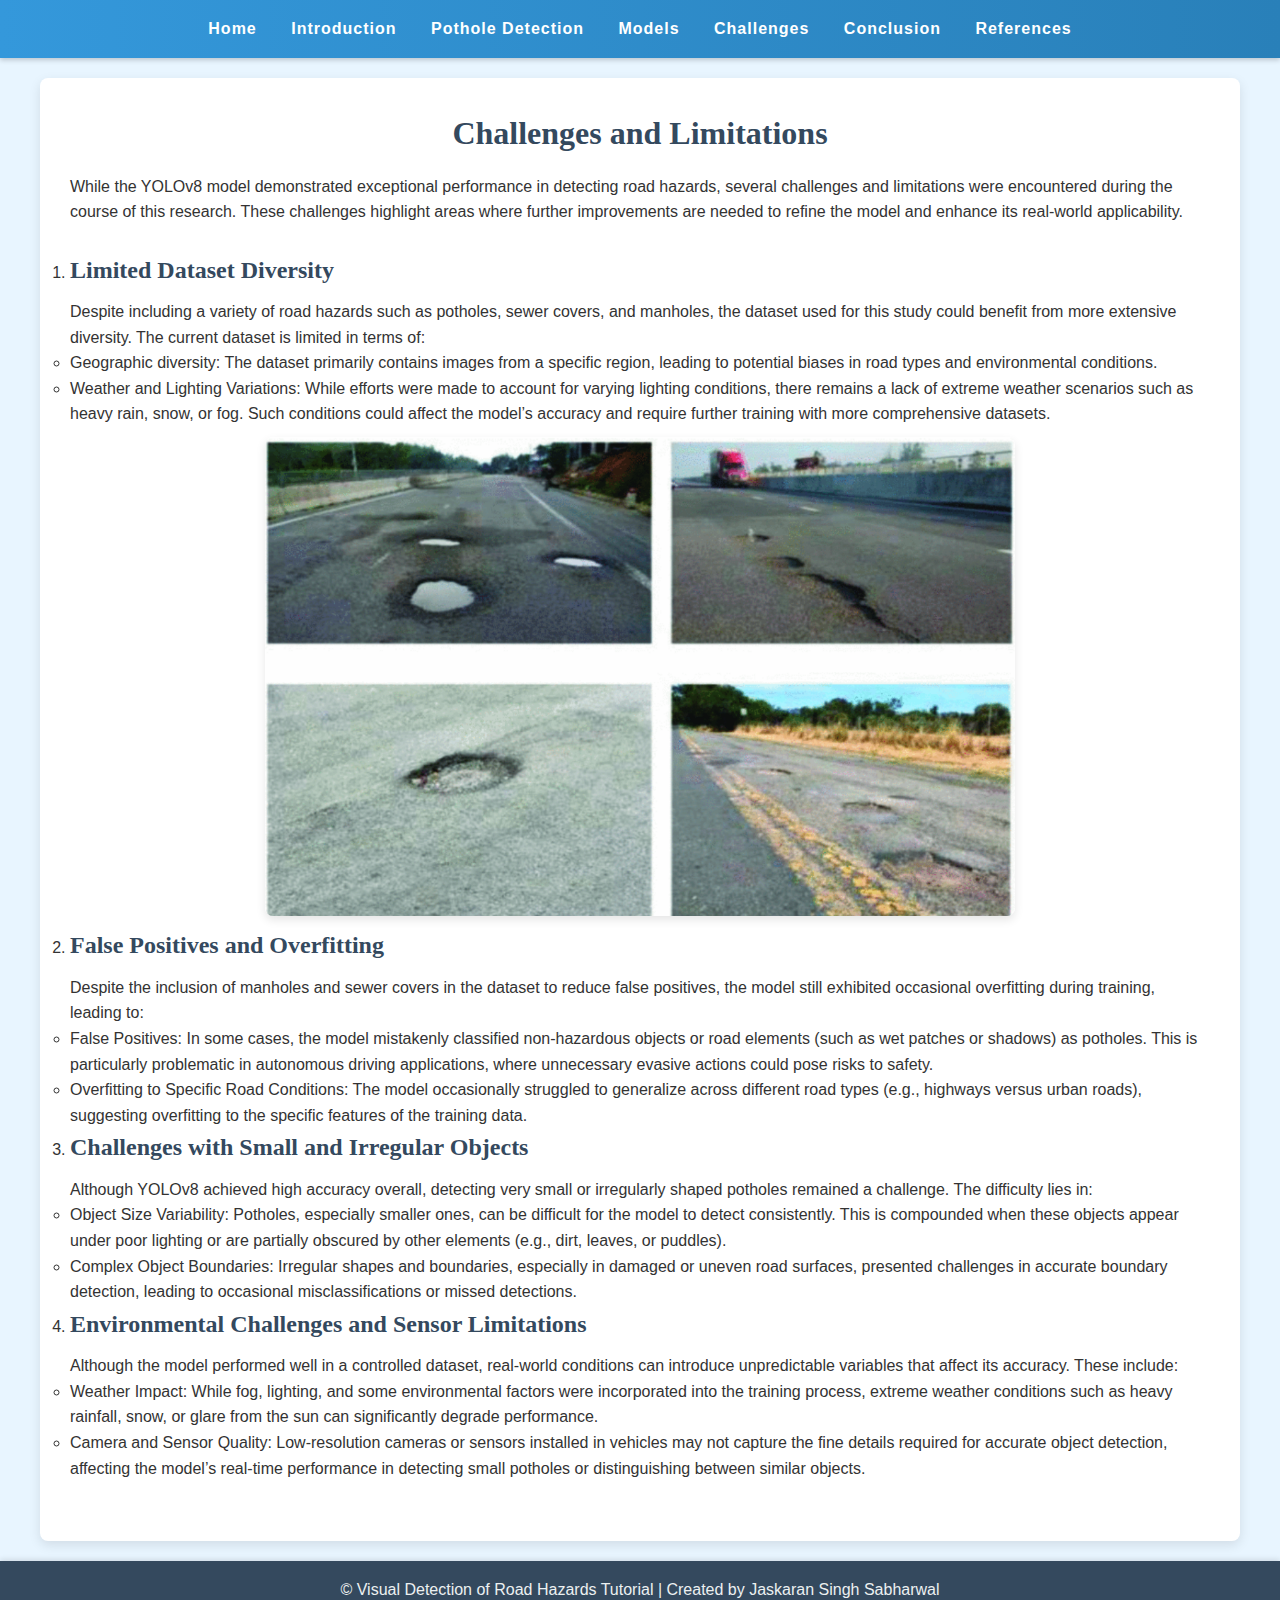
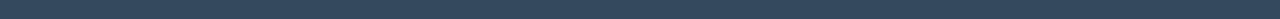
<file: challenges.html>
<!DOCTYPE html>
<html lang="en">
<head>
    <meta charset="UTF-8">
    <meta name="viewport" content="width=device-width, initial-scale=1.0">
    <meta http-equiv="X-UA-Compatible" content="IE=edge">
    <title>Depth Estimation - Challenges</title>
    <link rel="stylesheet" href="styles.css">
</head>
<body>

    <!-- Navigation Bar -->
    <header>
        <nav>
            <ul>
                <li><a href="index.html">Home</a></li>
                <li><a href="introduction.html">Introduction</a></li>
                <li><a href="pothole.html">Pothole Detection</a></li>
                <li><a href="models.html">Models</a></li>
                
                <li><a href="challenges.html">Challenges</a></li>
                <li><a href="conclusion.html">Conclusion</a></li>
                
                <li><a href="references.html">References</a></li>
            </ul>
        </nav>
    </header>

    <!-- Main Content -->
    <main>
        <section id="challenges">
            <h2>Challenges and Limitations</h2>
            <p>While the YOLOv8 model demonstrated exceptional performance in detecting road hazards, several challenges and limitations were encountered during the course of this research. These challenges highlight areas where further improvements are needed to refine the model and enhance its real-world applicability.</p>
            <br>
            <ol>
                <li><h3>Limited Dataset Diversity</h3>
                  <p>Despite including a variety of road hazards such as potholes, sewer covers, and manholes, the dataset used for this study could benefit from more extensive diversity. The current dataset is limited in terms of:</p>
                  <ul>
                    <li>Geographic diversity: The dataset primarily contains images from a specific region, leading to potential biases in road types and environmental conditions.</li>
                    <li>Weather and Lighting Variations: While efforts were made to account for varying lighting conditions, there remains a lack of extreme weather scenarios such as heavy rain, snow, or fog. Such conditions could affect the model’s accuracy and require further training with more comprehensive datasets.</li>
                  </ul>
                </li>
                
                <img src="images/1.png" alt="Model Architecture"width="750" height="550">
                
                <li><h3>False Positives and Overfitting</h3>
                  <p>Despite the inclusion of manholes and sewer covers in the dataset to reduce false positives, the model still exhibited occasional overfitting during training, leading to:</p>
                  <ul>
                    <li>False Positives: In some cases, the model mistakenly classified non-hazardous objects or road elements (such as wet patches or shadows) as potholes. This is particularly problematic in autonomous driving applications, where unnecessary evasive actions could pose risks to safety.</li>
                    <li>Overfitting to Specific Road Conditions: The model occasionally struggled to generalize across different road types (e.g., highways versus urban roads), suggesting overfitting to the specific features of the training data.</li>
                  </ul>
                </li>
                
                <li><h3>Challenges with Small and Irregular Objects</h3>
                  <p>Although YOLOv8 achieved high accuracy overall, detecting very small or irregularly shaped potholes remained a challenge. The difficulty lies in:</p>
                  <ul>
                    <li>Object Size Variability: Potholes, especially smaller ones, can be difficult for the model to detect consistently. This is compounded when these objects appear under poor lighting or are partially obscured by other elements (e.g., dirt, leaves, or puddles).</li>
                    <li>Complex Object Boundaries: Irregular shapes and boundaries, especially in damaged or uneven road surfaces, presented challenges in accurate boundary detection, leading to occasional misclassifications or missed detections.</li>
                  </ul>
                </li>
                
                <li><h3>Environmental Challenges and Sensor Limitations</h3>
                  <p>Although the model performed well in a controlled dataset, real-world conditions can introduce unpredictable variables that affect its accuracy. These include:</p>
                  <ul>
                    <li>Weather Impact: While fog, lighting, and some environmental factors were incorporated into the training process, extreme weather conditions such as heavy rainfall, snow, or glare from the sun can significantly degrade performance.</li>
                    <li>Camera and Sensor Quality: Low-resolution cameras or sensors installed in vehicles may not capture the fine details required for accurate object detection, affecting the model’s real-time performance in detecting small potholes or distinguishing between similar objects.</li>
                  </ul>
                </li>
                
                
              </ol>
              
              
        </section>
    </main>

    <!-- Footer -->
    <footer>
        <p>&copy; Visual Detection of Road Hazards Tutorial | Created by Jaskaran Singh Sabharwal</p>
    </footer>
</body>
</html>
</file>
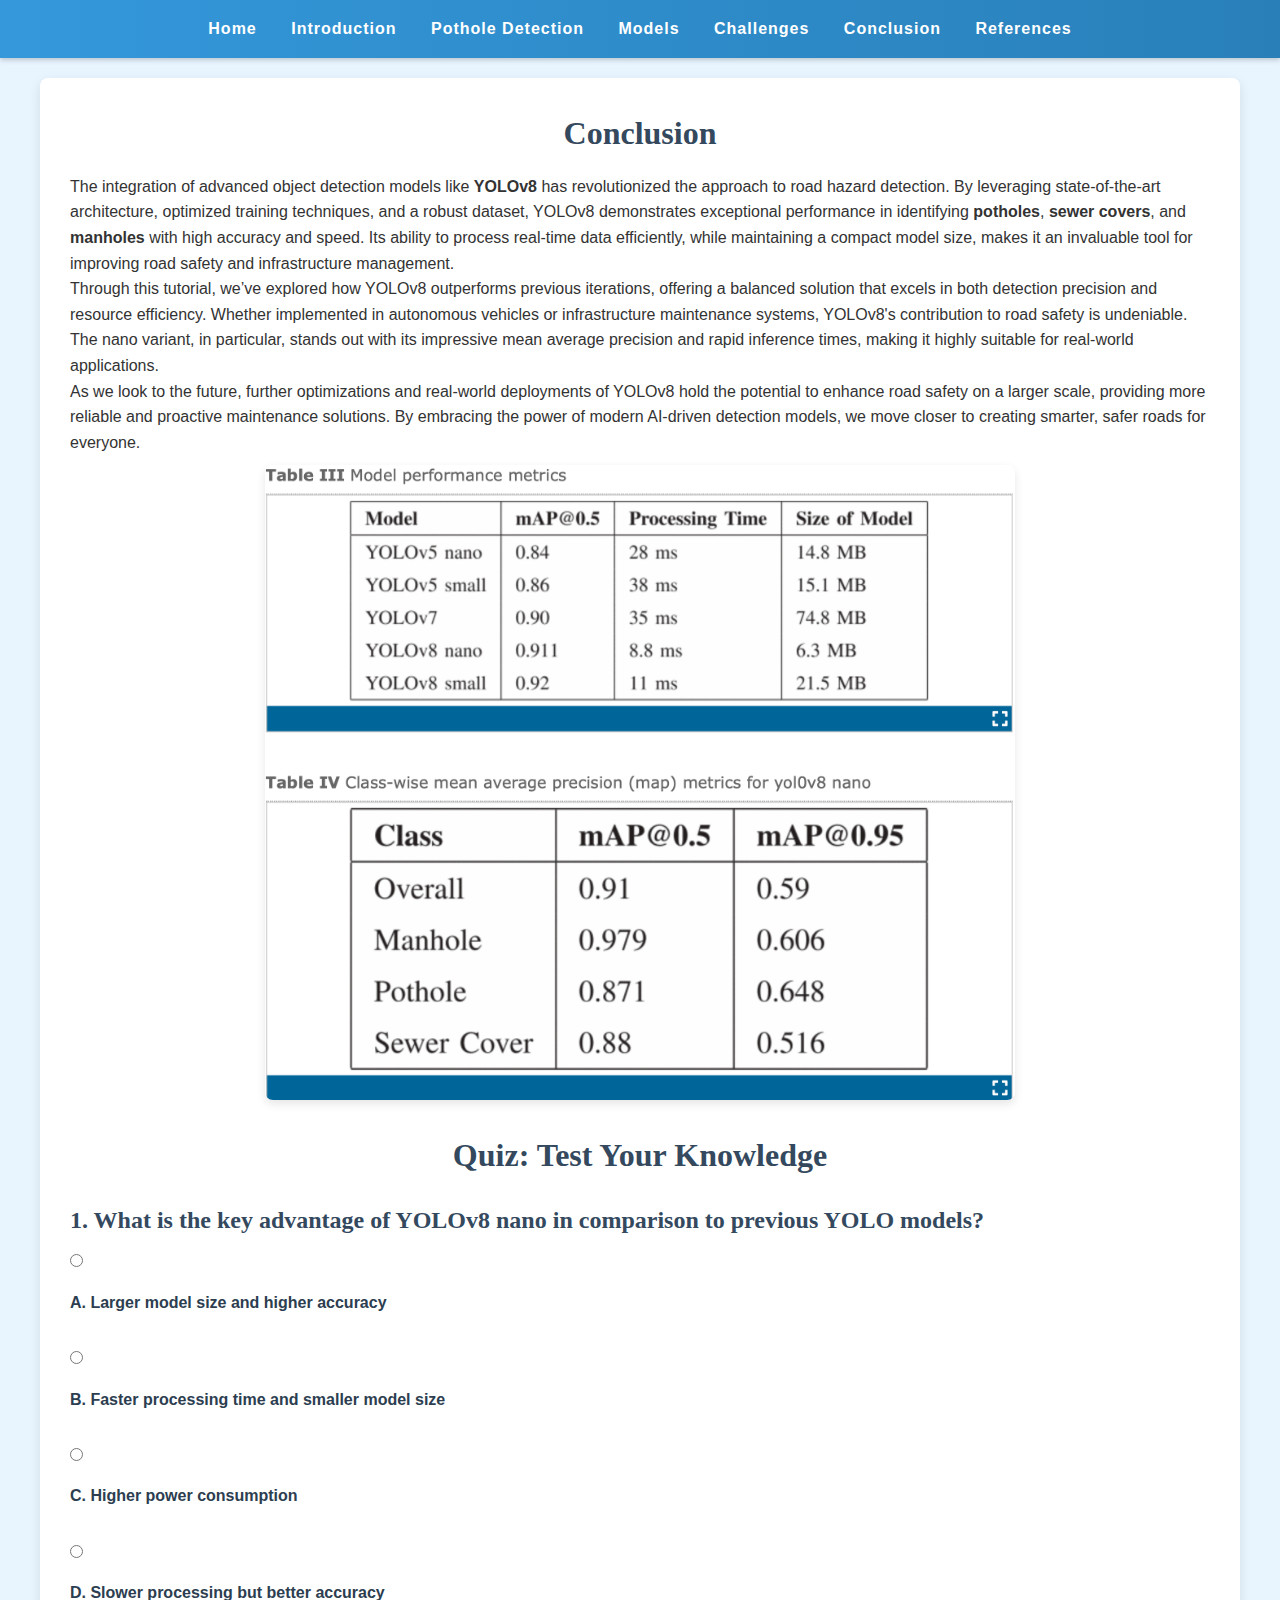
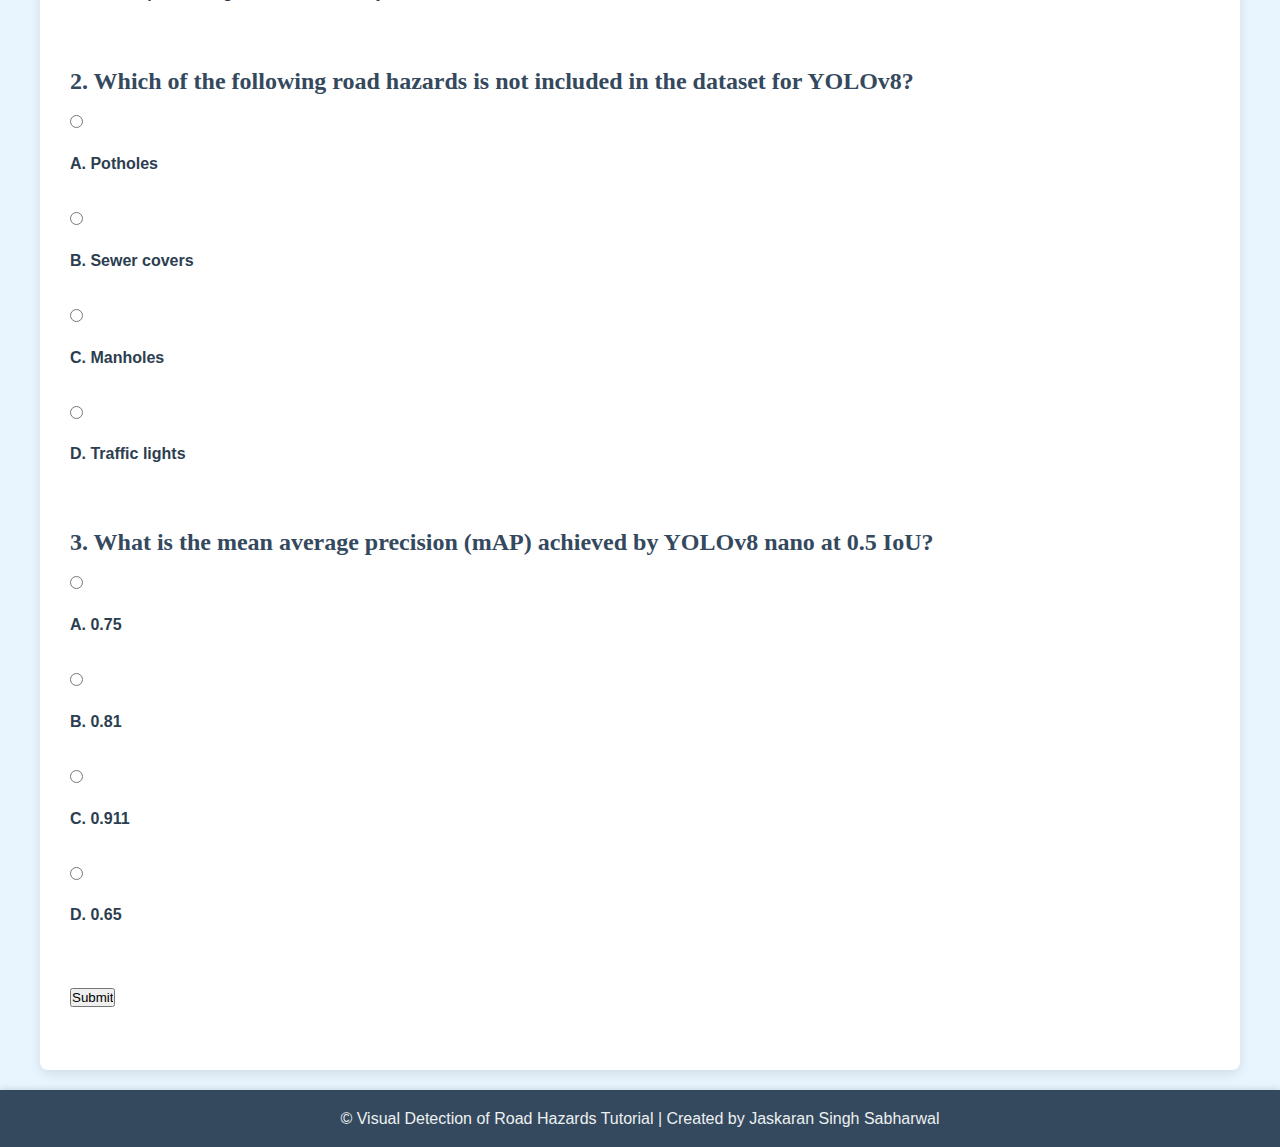
<file: conclusion.html>
<!DOCTYPE html>
<html lang="en">
<head>
    <meta charset="UTF-8">
    <meta name="viewport" content="width=device-width, initial-scale=1.0">
    <meta http-equiv="X-UA-Compatible" content="IE=edge">
    <title>Depth Estimation - Conclusion</title>
    <link rel="stylesheet" href="styles.css">
</head>
<body>

    <!-- Navigation Bar -->
    <header>
        <nav>
            <ul>
                <li><a href="index.html">Home</a></li>
                <li><a href="introduction.html">Introduction</a></li>
                <li><a href="pothole.html">Pothole Detection</a></li>
                <li><a href="models.html">Models</a></li>
                
                <li><a href="challenges.html">Challenges</a></li>
                <li><a href="conclusion.html">Conclusion</a></li>
               
                <li><a href="references.html">References</a></li>
            </ul>
        </nav>
    </header>

    <!-- Main Content -->
    <main>
        <section id="conclusion">
            <h2>Conclusion</h2>
            <p>The integration of advanced object detection models like <strong>YOLOv8</strong> has revolutionized the approach to road hazard detection. By leveraging state-of-the-art architecture, optimized training techniques, and a robust dataset, YOLOv8 demonstrates exceptional performance in identifying <strong>potholes</strong>, <strong>sewer covers</strong>, and <strong>manholes</strong> with high accuracy and speed. Its ability to process real-time data efficiently, while maintaining a compact model size, makes it an invaluable tool for improving road safety and infrastructure management.</p>
            <p>Through this tutorial, we’ve explored how YOLOv8 outperforms previous iterations, offering a balanced solution that excels in both detection precision and resource efficiency. Whether implemented in autonomous vehicles or infrastructure maintenance systems, YOLOv8's contribution to road safety is undeniable. The nano variant, in particular, stands out with its impressive mean average precision and rapid inference times, making it highly suitable for real-world applications.</p>
            <p>As we look to the future, further optimizations and real-world deployments of YOLOv8 hold the potential to enhance road safety on a larger scale, providing more reliable and proactive maintenance solutions. By embracing the power of modern AI-driven detection models, we move closer to creating smarter, safer roads for everyone.</p>
            <img src="images/4.png" alt="Model Architecture"width="750" height="550">
        </section>
        <section id="quiz">
            <h2>Quiz: Test Your Knowledge</h2>
            <form>
                <h3>1. What is the key advantage of YOLOv8 nano in comparison to previous YOLO models?</h3>
                <input type="radio" id="q1a" name="q1" value="1">
                <label for="q1a">A. Larger model size and higher accuracy</label><br>
                <input type="radio" id="q1b" name="q1" value="2">
                <label for="q1b">B. Faster processing time and smaller model size</label><br>
                <input type="radio" id="q1c" name="q1" value="3">
                <label for="q1c">C. Higher power consumption</label><br>
                <input type="radio" id="q1d" name="q1" value="4">
                <label for="q1d">D. Slower processing but better accuracy</label><br><br>
        
                <h3>2. Which of the following road hazards is not included in the dataset for YOLOv8?</h3>
                <input type="radio" id="q2a" name="q2" value="1">
                <label for="q2a">A. Potholes</label><br>
                <input type="radio" id="q2b" name="q2" value="2">
                <label for="q2b">B. Sewer covers</label><br>
                <input type="radio" id="q2c" name="q2" value="3">
                <label for="q2c">C. Manholes</label><br>
                <input type="radio" id="q2d" name="q2" value="4">
                <label for="q2d">D. Traffic lights</label><br><br>
        
                <h3>3. What is the mean average precision (mAP) achieved by YOLOv8 nano at 0.5 IoU?</h3>
                <input type="radio" id="q3a" name="q3" value="1">
                <label for="q3a">A. 0.75</label><br>
                <input type="radio" id="q3b" name="q3" value="2">
                <label for="q3b">B. 0.81</label><br>
                <input type="radio" id="q3c" name="q3" value="3">
                <label for="q3c">C. 0.911</label><br>
                <input type="radio" id="q3d" name="q3" value="4">
                <label for="q3d">D. 0.65</label><br><br>
        
                <input type="submit" value="Submit">
            </form>
        </section>
        
    </main>

    <!-- Footer -->
    <footer>
        <p>&copy; Visual Detection of Road Hazards Tutorial | Created by Jaskaran Singh Sabharwal</p>
    </footer>
</body>
</html>
</file>
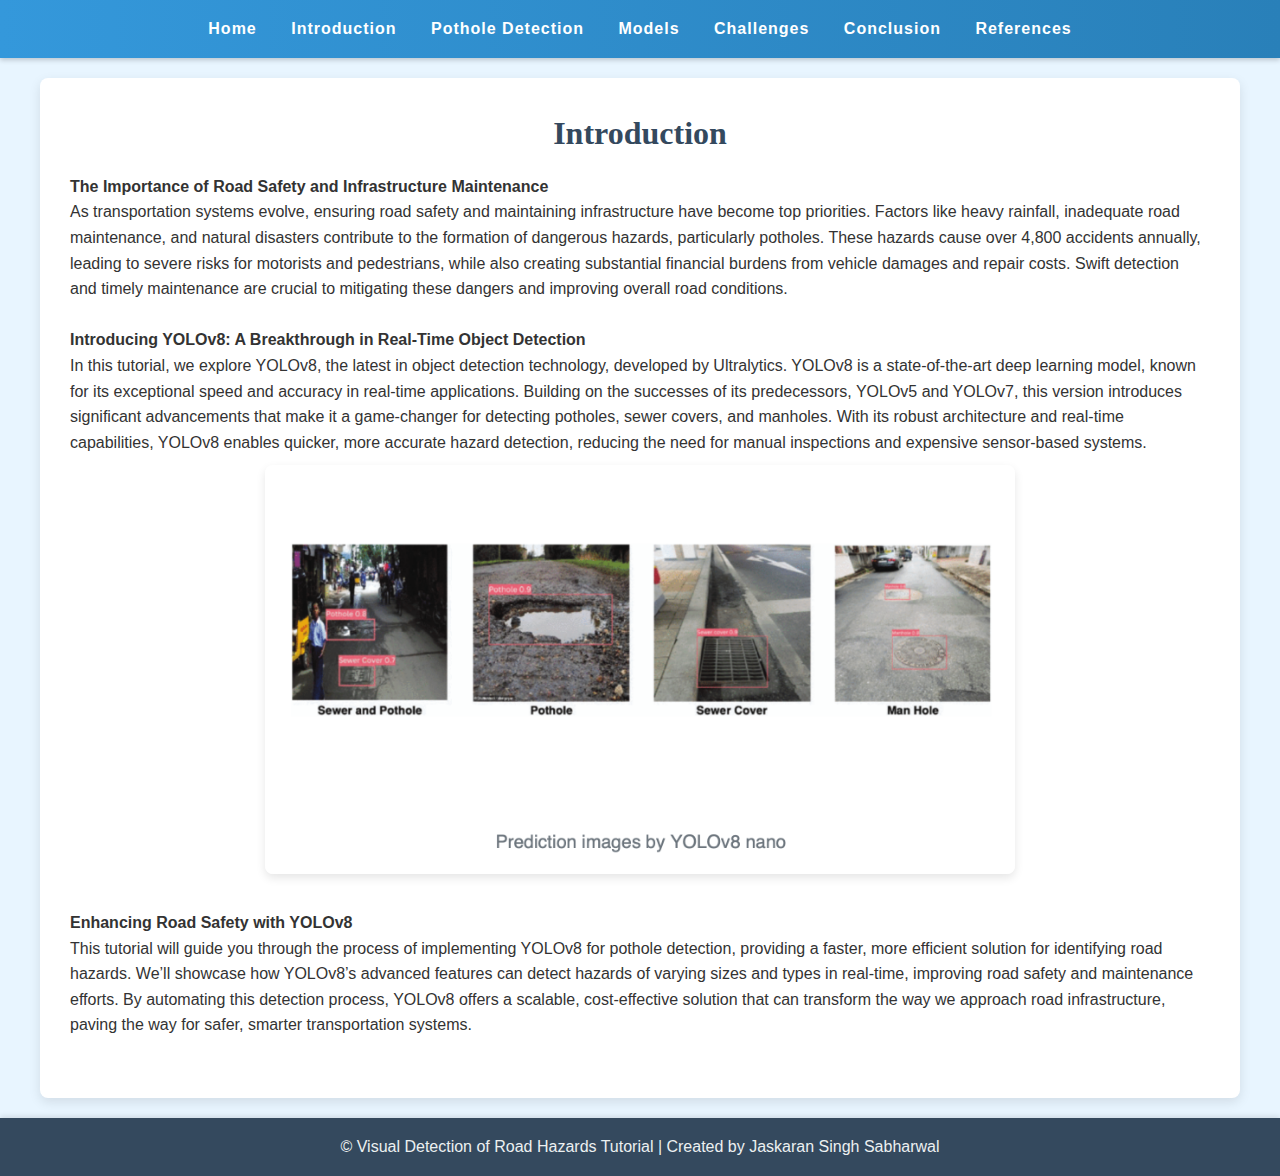
<file: introduction.html>
<!DOCTYPE html>
<html lang="en">
<head>
    <meta charset="UTF-8">
    <meta name="viewport" content="width=device-width, initial-scale=1.0">
    <meta http-equiv="X-UA-Compatible" content="IE=edge">
    <title>Depth Estimation - Introduction</title>
    <link rel="stylesheet" href="styles.css">
</head>
<body>

    <!-- Navigation Bar -->
    <header>
        <nav>
            <ul>
                <li><a href="index.html">Home</a></li>
                <li><a href="introduction.html">Introduction</a></li>
                <li><a href="pothole.html">Pothole Detection</a></li>
                <li><a href="models.html">Models</a></li>
                
                <li><a href="challenges.html">Challenges</a></li>
                <li><a href="conclusion.html">Conclusion</a></li>
               
                <li><a href="references.html">References</a></li>
            </ul>
        </nav>
    </header>

    <!-- Main Content -->
    <main>
        <section id="introduction">
            <h2>Introduction</h2>
            <h4>The Importance of Road Safety and Infrastructure Maintenance</h4>
            <p>
                As transportation systems evolve, ensuring road safety and maintaining infrastructure have become top priorities. Factors like heavy rainfall, inadequate road maintenance, and natural disasters contribute to the formation of dangerous hazards, particularly potholes. These hazards cause over 4,800 accidents annually, leading to severe risks for motorists and pedestrians, while also creating substantial financial burdens from vehicle damages and repair costs. Swift detection and timely maintenance are crucial to mitigating these dangers and improving overall road conditions.
            </p>
            <br>
            <h4>Introducing YOLOv8: A Breakthrough in Real-Time Object Detection</h4>
             <p>In this tutorial, we explore YOLOv8, the latest in object detection technology, developed by Ultralytics. YOLOv8 is a state-of-the-art deep learning model, known for its exceptional speed and accuracy in real-time applications. Building on the successes of its predecessors, YOLOv5 and YOLOv7, this version introduces significant advancements that make it a game-changer for detecting potholes, sewer covers, and manholes. With its robust architecture and real-time capabilities, YOLOv8 enables quicker, more accurate hazard detection, reducing the need for manual inspections and expensive sensor-based systems.
                <img src="images/9.png" alt="Road hazard" width="750" height="550">
             </p>
             <br>
             <h4> Enhancing Road Safety with YOLOv8</h4>
             <p>This tutorial will guide you through the process of implementing YOLOv8 for pothole detection, providing a faster, more efficient solution for identifying road hazards. We’ll showcase how YOLOv8’s advanced features can detect hazards of varying sizes and types in real-time, improving road safety and maintenance efforts. By automating this detection process, YOLOv8 offers a scalable, cost-effective solution that can transform the way we approach road infrastructure, paving the way for safer, smarter transportation systems.</p>
        </section>
    </main>

    <!-- Footer -->
    <footer>
        <p>&copy; Visual Detection of Road Hazards Tutorial | Created by Jaskaran Singh Sabharwal</p>
    </footer>
</body>
</html>
</file>
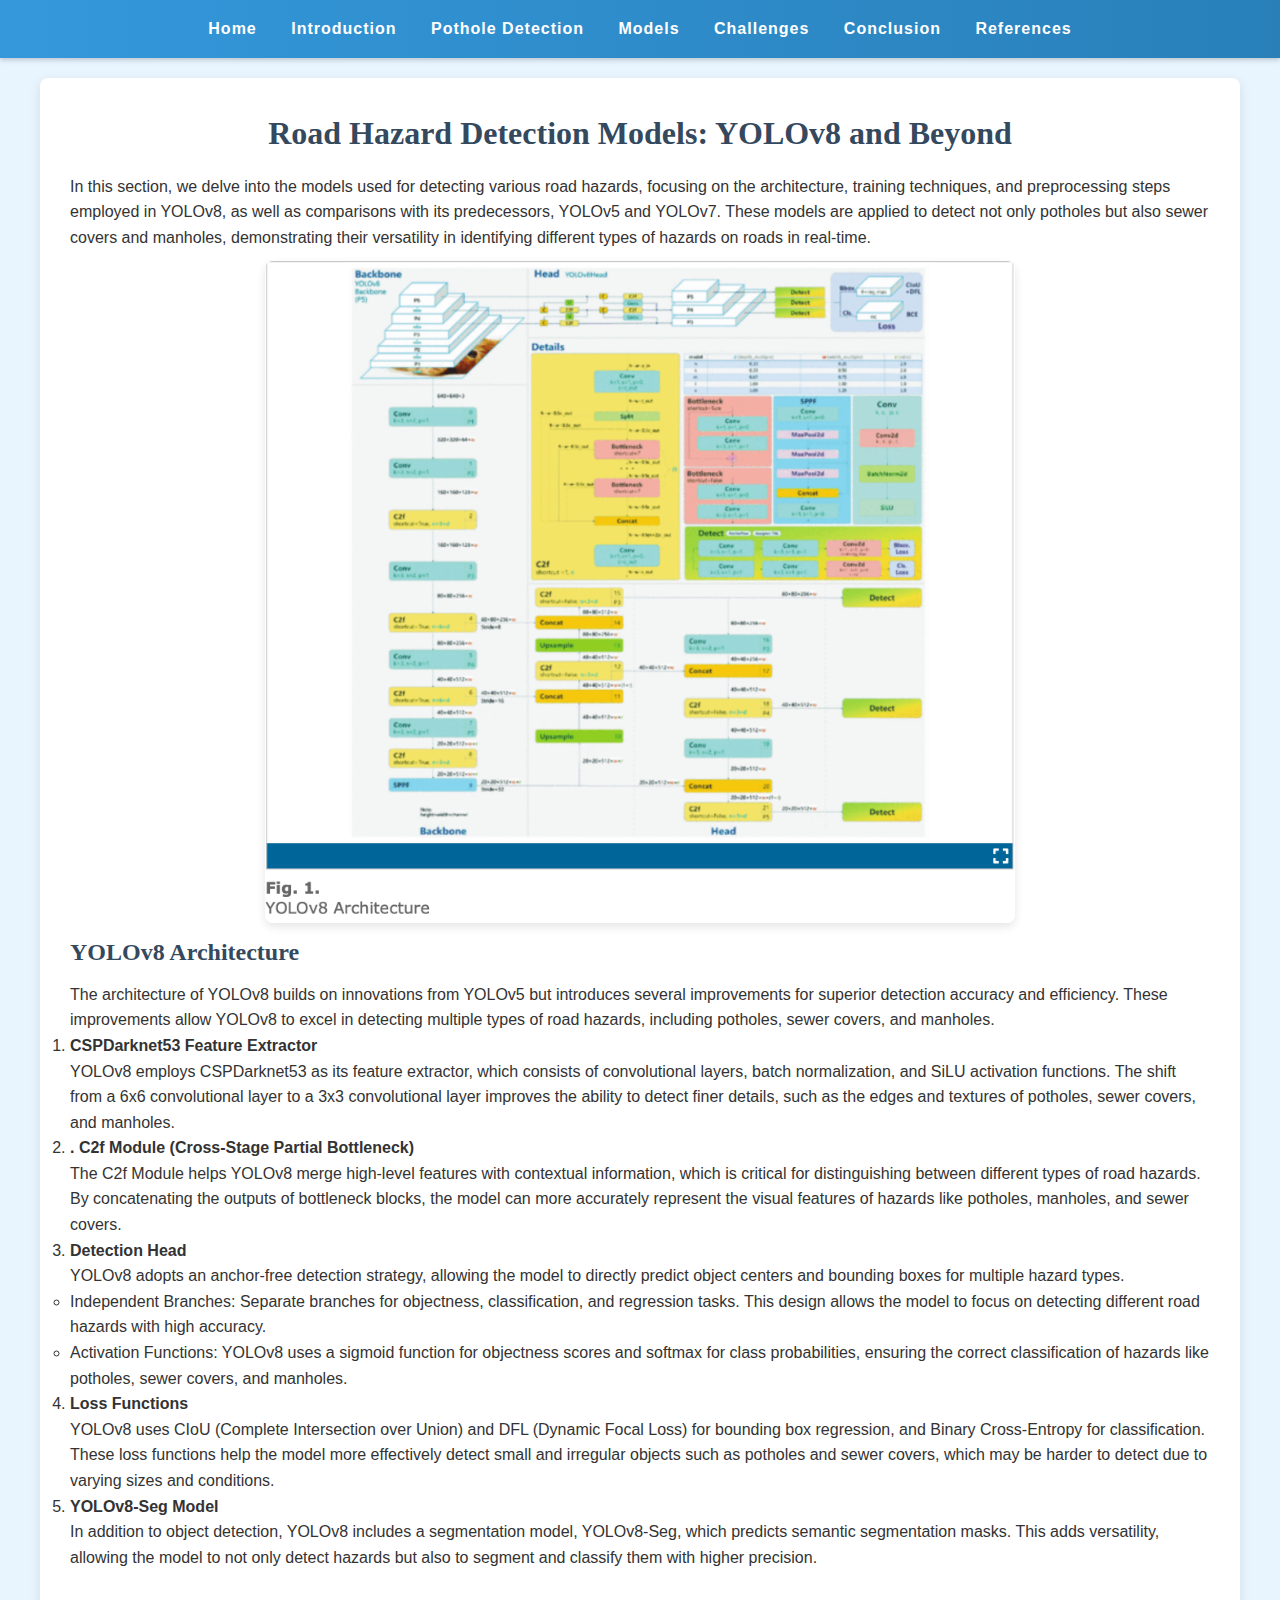
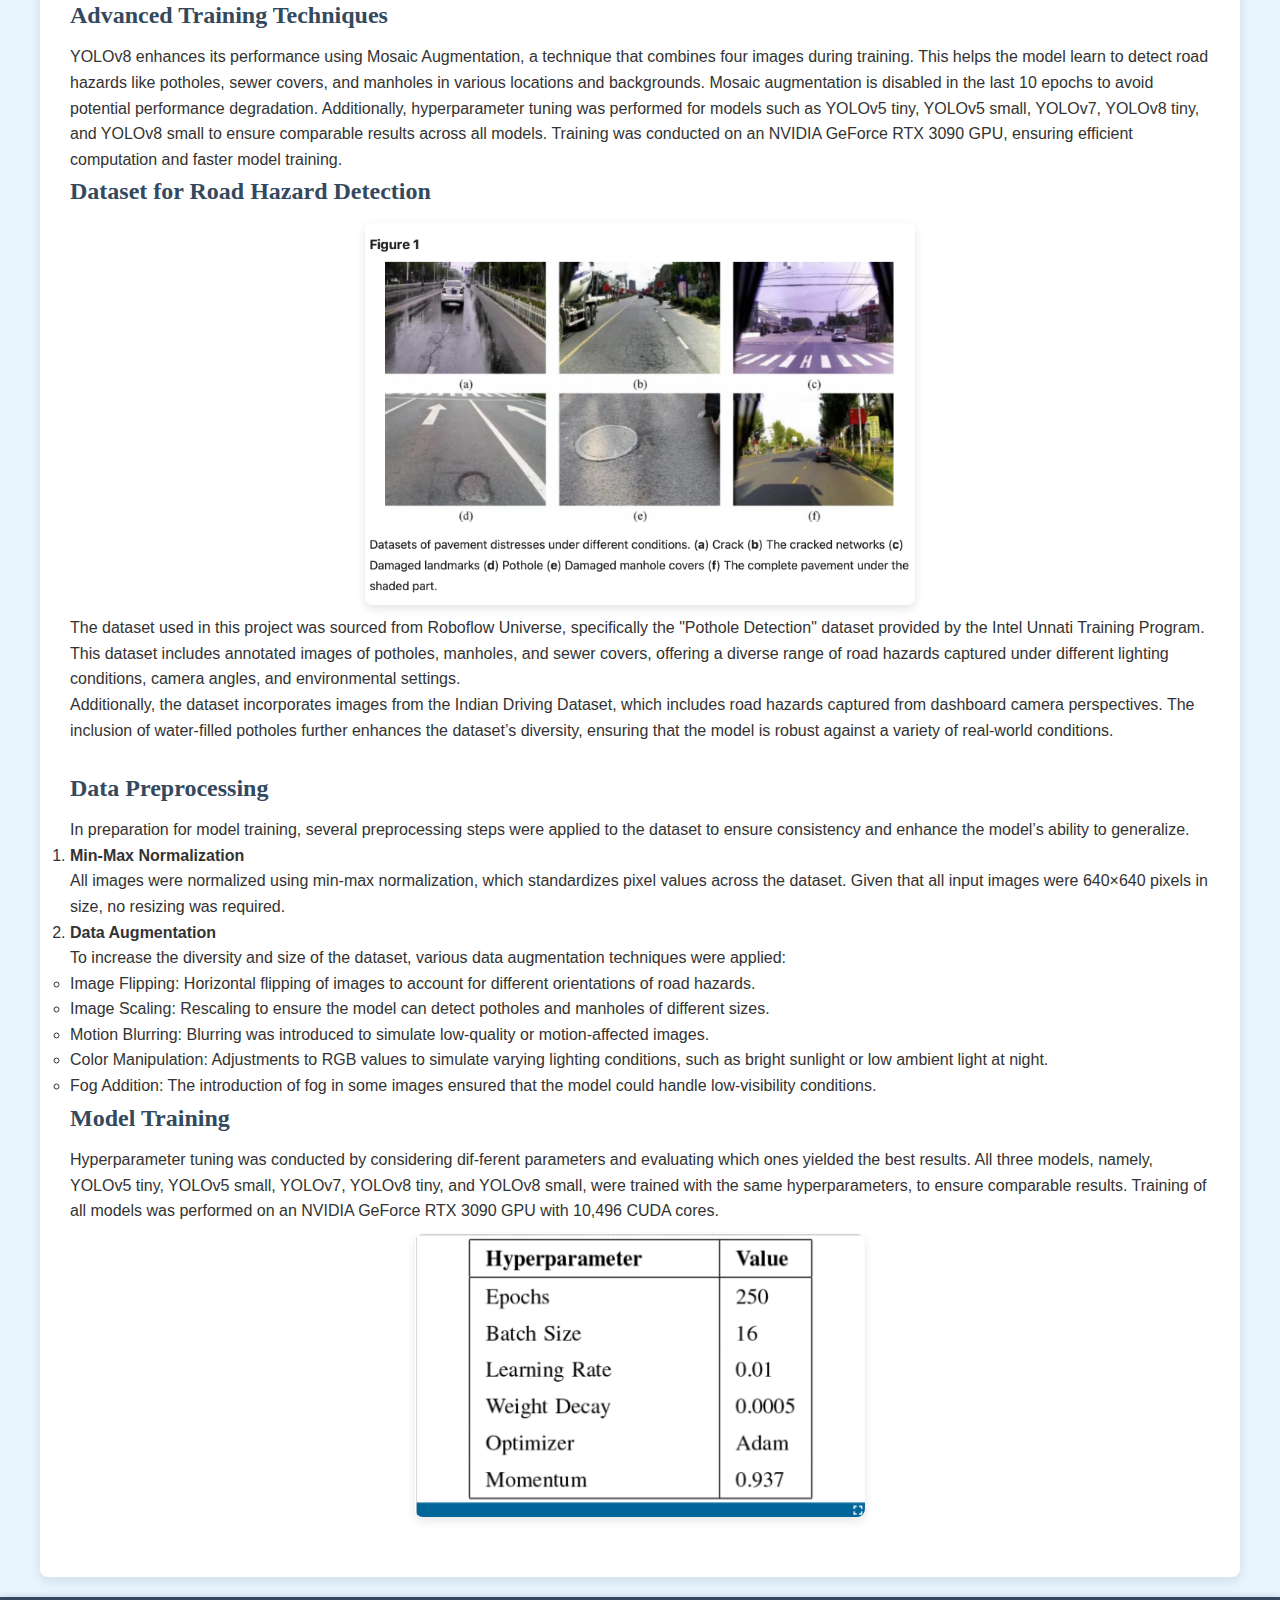
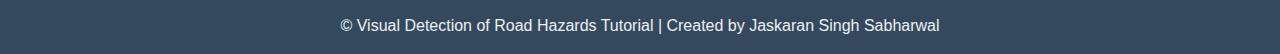
<file: models.html>
<!DOCTYPE html>
<html lang="en">
<head>
    <meta charset="UTF-8">
    <meta name="viewport" content="width=device-width, initial-scale=1.0">
    <meta http-equiv="X-UA-Compatible" content="IE=edge">
    <title>Depth Estimation - Models</title>
    <link rel="stylesheet" href="styles.css">
</head>
<body>

    <!-- Navigation Bar -->
    <header>
        <nav>
            <ul>
                <li><a href="index.html">Home</a></li>
                <li><a href="introduction.html">Introduction</a></li>
                <li><a href="pothole.html">Pothole Detection</a></li>
                <li><a href="models.html">Models</a></li>
                
                <li><a href="challenges.html">Challenges</a></li>
                <li><a href="conclusion.html">Conclusion</a></li>
            
                <li><a href="references.html">References</a></li>
            </ul>
        </nav>
    </header>

    <!-- Main Content -->
    <main>
        <section id="models">
            <h2>Road Hazard Detection Models: YOLOv8 and Beyond</h2>
            <p>In this section, we delve into the models used for detecting various road hazards, focusing on the architecture, training techniques, and preprocessing steps employed in YOLOv8, as well as comparisons with its predecessors, YOLOv5 and YOLOv7. These models are applied to detect not only potholes but also sewer covers and manholes, demonstrating their versatility in identifying different types of hazards on roads in real-time.</p>
            <img src="images/2.png" alt="Model Architecture"width="750" height="550">
            <h3>YOLOv8 Architecture</h3>
            <p>The architecture of YOLOv8 builds on innovations from YOLOv5 but introduces several improvements for superior detection accuracy and efficiency. These improvements allow YOLOv8 to excel in detecting multiple types of road hazards, including potholes, sewer covers, and manholes.

            </p>
           
                <ol>
                <li><h4> CSPDarknet53 Feature Extractor</h4><p>YOLOv8 employs CSPDarknet53 as its feature extractor, which consists of convolutional layers, batch normalization, and SiLU activation functions. The shift from a 6x6 convolutional layer to a 3x3 convolutional layer improves the ability to detect finer details, such as the edges and textures of potholes, sewer covers, and manholes.

                </p>
                </li>
                <li><h4>. C2f Module (Cross-Stage Partial Bottleneck)</h4>
                <p>The C2f Module helps YOLOv8 merge high-level features with contextual information, which is critical for distinguishing between different types of road hazards. By concatenating the outputs of bottleneck blocks, the model can more accurately represent the visual features of hazards like potholes, manholes, and sewer covers.</p></li>
                <li><h4>Detection Head</h4><p>YOLOv8 adopts an anchor-free detection strategy, allowing the model to directly predict object centers and bounding boxes for multiple hazard types.</p>
                    <ul>
                        <li>Independent Branches: Separate branches for objectness, classification, and regression tasks. This design allows the model to focus on detecting different road hazards with high accuracy.</li>
                        <li>Activation Functions: YOLOv8 uses a sigmoid function for objectness scores and softmax for class probabilities, ensuring the correct classification of hazards like potholes, sewer covers, and manholes.</li>
                        
                      </ul>
                      
                </li>
                <li>
                    <h4>Loss Functions</h4>
                    <p>YOLOv8 uses CIoU (Complete Intersection over Union) and DFL (Dynamic Focal Loss) for bounding box regression, and Binary Cross-Entropy for classification. These loss functions help the model more effectively detect small and irregular objects such as potholes and sewer covers, which may be harder to detect due to varying sizes and conditions.

                    </p>
                </li>
                <li>
                    <h4>
                        YOLOv8-Seg Model
                    </h4>
                    <p>In addition to object detection, YOLOv8 includes a segmentation model, YOLOv8-Seg, which predicts semantic segmentation masks. This adds versatility, allowing the model to not only detect hazards but also to segment and classify them with higher precision.</p>
                </li>
                </ol>
                <br>

            <h3>Advanced Training Techniques</h3>
            <p>YOLOv8 enhances its performance using Mosaic Augmentation, a technique that combines four images during training. This helps the model learn to detect road hazards like potholes, sewer covers, and manholes in various locations and backgrounds. Mosaic augmentation is disabled in the last 10 epochs to avoid potential performance degradation. Additionally, hyperparameter tuning was performed for models such as YOLOv5 tiny, YOLOv5 small, YOLOv7, YOLOv8 tiny, and YOLOv8 small to ensure comparable results across all models. Training was conducted on an NVIDIA GeForce RTX 3090 GPU, ensuring efficient computation and faster model training.</p>
            <h3>Dataset for Road Hazard Detection</h3>
            <img src="images/8.png" alt="Model Architecture"width="550" height="350">
            <p>
                The dataset used in this project was sourced from Roboflow Universe, specifically the "Pothole Detection" dataset provided by the Intel Unnati Training Program. This dataset includes annotated images of potholes, manholes, and sewer covers, offering a diverse range of road hazards captured under different lighting conditions, camera angles, and environmental settings.
            </p>
            <p>Additionally, the dataset incorporates images from the Indian Driving Dataset, which includes road hazards captured from dashboard camera perspectives. The inclusion of water-filled potholes further enhances the dataset’s diversity, ensuring that the model is robust against a variety of real-world conditions.</p>
        <br>
        <h3>Data Preprocessing</h3>
        <p>In preparation for model training, several preprocessing steps were applied to the dataset to ensure consistency and enhance the model’s ability to generalize.</p>
        <ol>
            <li><h4>Min-Max Normalization</h4>
            <p>All images were normalized using min-max normalization, which standardizes pixel values across the dataset. Given that all input images were 640×640 pixels in size, no resizing was required.</p></li>
            <li><h4> Data Augmentation</h4>
            <p>To increase the diversity and size of the dataset, various data augmentation techniques were applied:</p>
            <ul>
                <li>Image Flipping: Horizontal flipping of images to account for different orientations of road hazards.</li>
                <li>Image Scaling: Rescaling to ensure the model can detect potholes and manholes of different sizes.</li>
                <li>Motion Blurring: Blurring was introduced to simulate low-quality or motion-affected images.</li>
                <li>Color Manipulation: Adjustments to RGB values to simulate varying lighting conditions, such as bright sunlight or low ambient light at night.
                </li>
                <li>Fog Addition: The introduction of fog in some images ensured that the model could handle low-visibility conditions.</li>
              </ul>
              
        
        </li>
            
          </ol>
          <h3>Model Training</h3>
          <p>Hyperparameter tuning was conducted by considering dif-ferent parameters and evaluating which ones yielded the best results. All three models, namely, YOLOv5 tiny, YOLOv5 small, YOLOv7, YOLOv8 tiny, and YOLOv8 small, were trained with the same hyperparameters, to ensure comparable results. Training of all models was performed on an NVIDIA GeForce RTX 3090 GPU with 10,496 CUDA cores.</p>
          <img src="images/3.png" alt="Model Architecture"width="450" height="350">
        </section>
    </main>

    <!-- Footer -->
    <footer>
        <p>&copy; Visual Detection of Road Hazards Tutorial | Created by Jaskaran Singh Sabharwal</p>
    </footer>
</body>
</html>
</file>
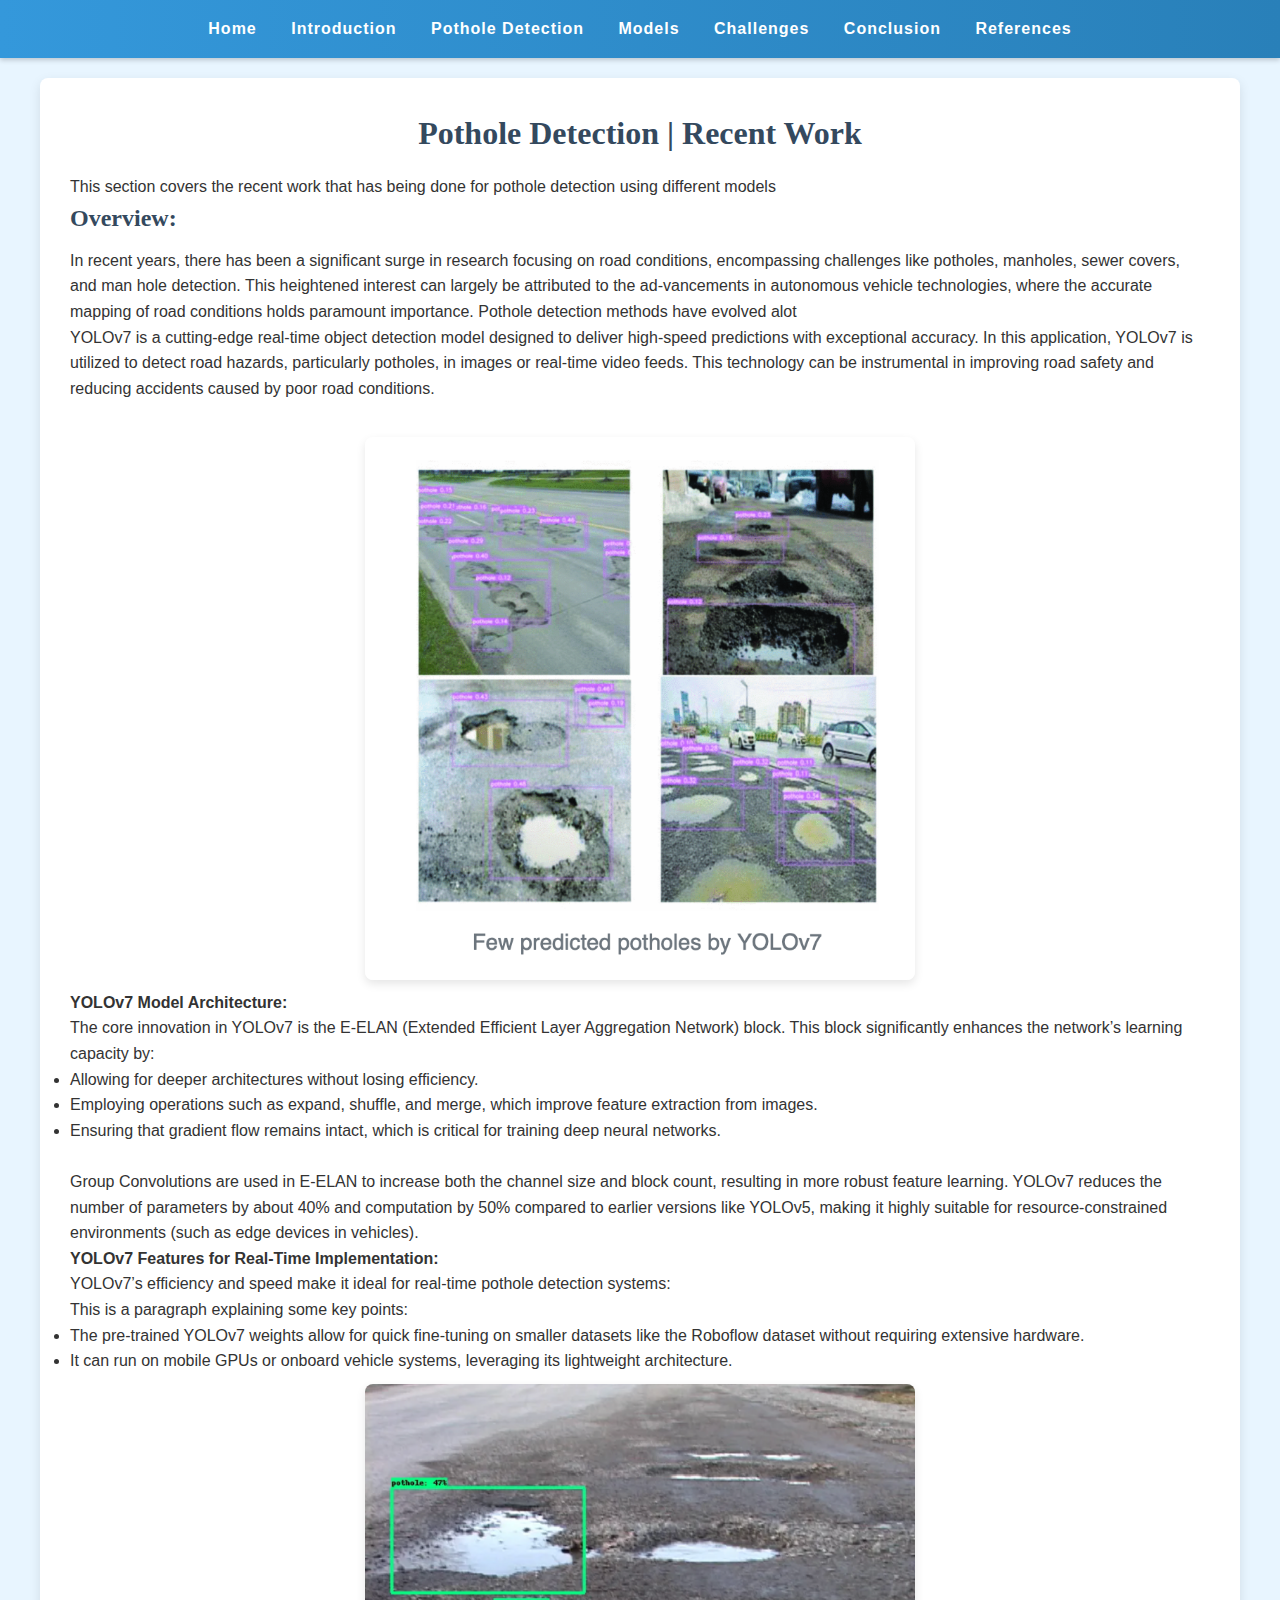
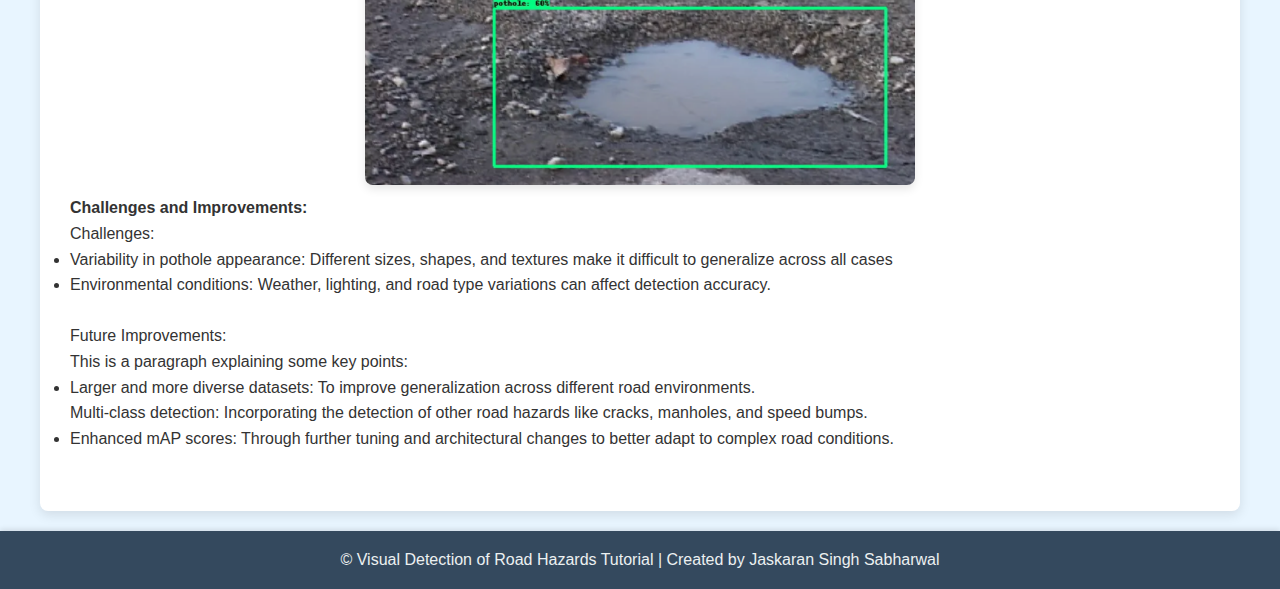
<file: pothole.html>
<!DOCTYPE html>
<html lang="en">
<head>
    <meta charset="UTF-8">
    <meta name="viewport" content="width=device-width, initial-scale=1.0">
    <meta http-equiv="X-UA-Compatible" content="IE=edge">
    <title>Depth Estimation - Sensors</title>
    <link rel="stylesheet" href="styles.css">
</head>
<body>

    <!-- Navigation Bar -->
    <header>
        <nav>
            <ul>
                <li><a href="index.html">Home</a></li>
                <li><a href="introduction.html">Introduction</a></li>
                <li><a href="pothole.html">Pothole Detection</a></li>
                <li><a href="models.html">Models</a></li>
               
                <li><a href="challenges.html">Challenges</a></li>
                <li><a href="conclusion.html">Conclusion</a></li>
                
                <li><a href="references.html">References</a></li>
            </ul>
        </nav>
    </header>

    <!-- Main Content -->
    <main>
        <section id="sensors">
            <h2>Pothole Detection | Recent Work</h2>
            <p>This section covers the recent work that has being done for pothole detection using different models</p>
            <h3>Overview:</h3>
            <p>In recent years, there has been a significant surge in research focusing on road conditions, encompassing challenges like potholes, manholes, sewer covers, and man hole detection. This heightened interest can largely be attributed to the ad-vancements in autonomous vehicle technologies, where the accurate mapping of road conditions holds paramount importance. Pothole detection methods have evolved alot</p>
            <p>YOLOv7 is a cutting-edge real-time object detection model designed to deliver high-speed predictions with exceptional accuracy. In this application, YOLOv7 is utilized to detect road hazards, particularly potholes, in images or real-time video feeds. This technology can be instrumental in improving road safety and reducing accidents caused by poor road conditions.

            </p>
            <br>
            <img src="images/5.png" alt="Road hazard" width="550" height="350">

            <h4>YOLOv7 Model Architecture:</h4>
            <p>The core innovation in YOLOv7 is the E-ELAN (Extended Efficient Layer Aggregation Network) block. This block significantly enhances the network’s learning capacity by:
               </p>
               <ul>
                <li>Allowing for deeper architectures without losing efficiency.</li>
                <li>Employing operations such as expand, shuffle, and merge, which improve feature extraction from images.</li>
                <li>Ensuring that gradient flow remains intact, which is critical for training deep neural networks.</li>
            </ul>
            <br>
            <p>
                Group Convolutions are used in E-ELAN to increase both the channel size and block count, resulting in more robust feature learning.
YOLOv7 reduces the number of parameters by about 40% and computation by 50% compared to earlier versions like YOLOv5, making it highly suitable for resource-constrained environments (such as edge devices in vehicles).
                </p>
               
             
                <h4> YOLOv7 Features for Real-Time Implementation:</h4>
                <p> YOLOv7’s efficiency and speed make it ideal for real-time pothole detection systems:</p>
                <p>This is a paragraph explaining some key points:</p>
                <ul>
                    <li>The pre-trained YOLOv7 weights allow for quick fine-tuning on smaller datasets like the Roboflow dataset without requiring extensive hardware.</li>
                    <li>It can run on mobile GPUs or onboard vehicle systems, leveraging its lightweight architecture.</li>
                    
                </ul>
                <img src="images/6.png" alt="Road hazard" width="550" height="350">
                <h4> Challenges and Improvements:</h4>
                <p>Challenges:
                </p>
                
                    <ul>
                         <li>Variability in pothole appearance: Different sizes, shapes, and textures make it difficult to generalize across all cases</li>
                          <li>Environmental conditions: Weather, lighting, and road type variations can affect detection accuracy.</li>
                         
                    </ul>
                    <br>
                <p>Future Improvements:</p>
                <p>This is a paragraph explaining some key points:</p>
                <ul>
                    <li>Larger and more diverse datasets: To improve generalization across different road environments.</li
                    <li> Multi-class detection: Incorporating the detection of other road hazards like cracks, manholes, and speed bumps.</li>
                    <li>Enhanced mAP scores: Through further tuning and architectural changes to better adapt to complex road conditions.</li>
                </ul>
                

                
        </section>
    </main>

    <!-- Footer -->
    <footer>
        <p>&copy; Visual Detection of Road Hazards Tutorial | Created by Jaskaran Singh Sabharwal</p>
    </footer>
</body>
</html>
</file>
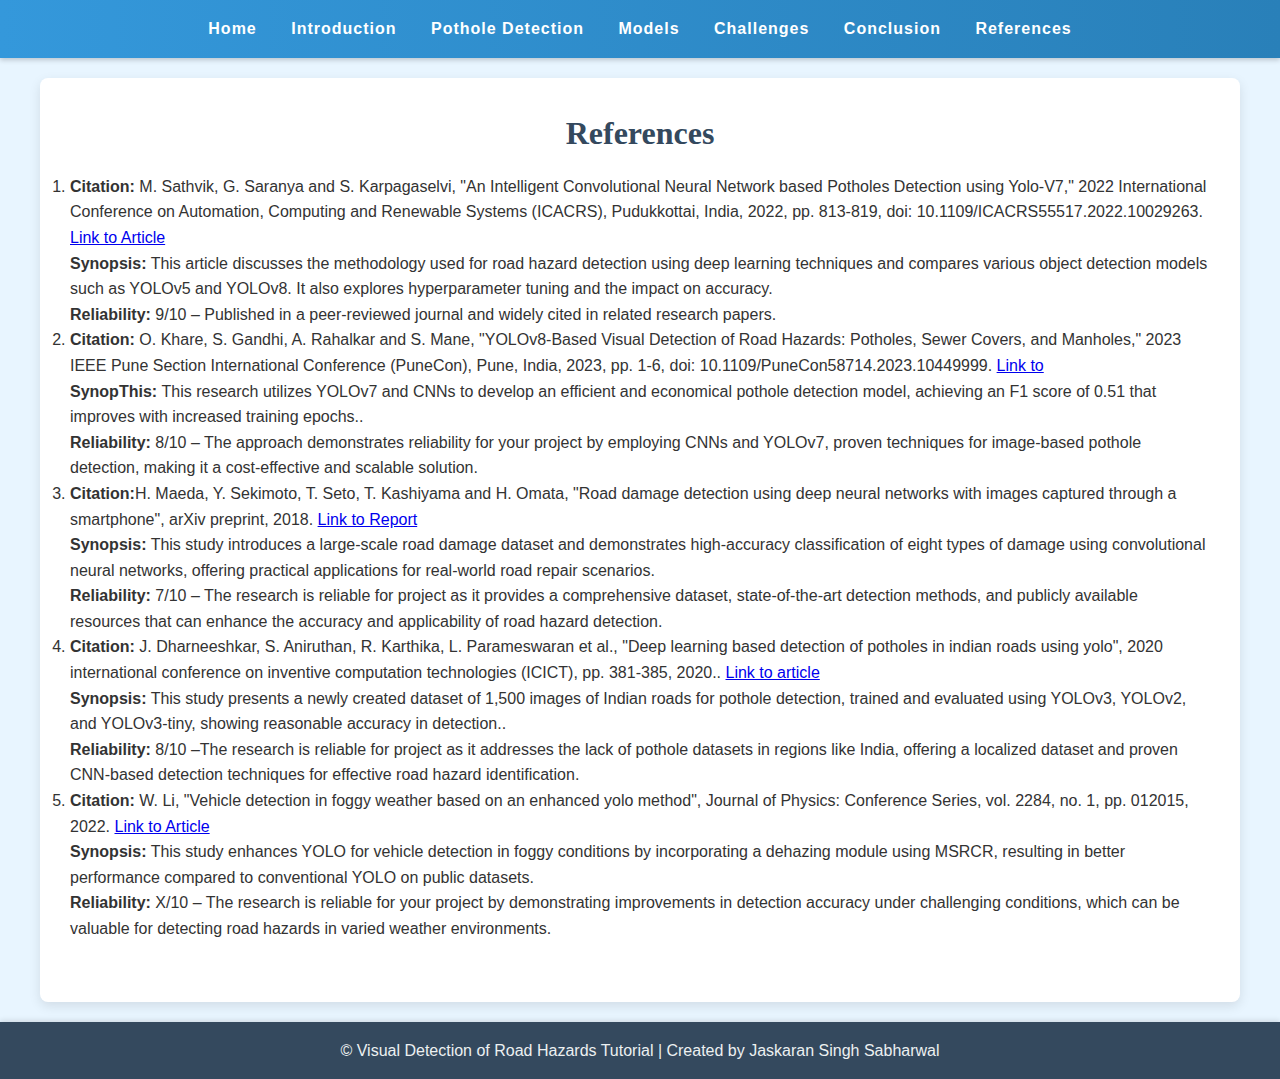
<file: references.html>
<!DOCTYPE html>
<html lang="en">
<head>
    <meta charset="UTF-8">
    <meta name="viewport" content="width=device-width, initial-scale=1.0">
    <meta http-equiv="X-UA-Compatible" content="IE=edge">
    <title>Depth Estimation - References</title>
    <link rel="stylesheet" href="styles.css">
</head>
<body>

    <!-- Navigation Bar -->
    <header>
        <nav>
            <ul>
                <li><a href="index.html">Home</a></li>
                <li><a href="introduction.html">Introduction</a></li>
                <li><a href="pothole.html">Pothole Detection</a></li>
                <li><a href="models.html">Models</a></li>
                <li><a href="challenges.html">Challenges</a></li>
                <li><a href="conclusion.html">Conclusion</a></li>
                <li><a href="references.html">References</a></li>
            </ul>
        </nav>
    </header>

    <!-- Main Content -->
    <main>
        <section id="references">
            <h2>References</h2>
            <ol>
                <!-- Reference 1 -->
                <li>
                    <strong>Citation:</strong> M. Sathvik, G. Saranya and S. Karpagaselvi, "An Intelligent Convolutional Neural Network based Potholes Detection using Yolo-V7," 2022 International Conference on Automation, Computing and Renewable Systems (ICACRS), Pudukkottai, India, 2022, pp. 813-819, doi: 10.1109/ICACRS55517.2022.10029263.
                   
                    <a href="https://ieeexplore.ieee.org/abstract/document/10029263?casa_token=FDrQfcEAH_MAAAAA:ALCYVby4Xzhjvm-dNicOuhwaZeYqSl1EVCmVrEgkz5XfrooG95UovkgbML6-ojPf-jL_66taJUxW" target="_blank">Link to Article</a>
                    <p><strong>Synopsis:</strong> This article discusses the methodology used for road hazard detection using deep learning techniques and compares various object detection models such as YOLOv5 and YOLOv8. It also explores hyperparameter tuning and the impact on accuracy.</p>
                    <p><strong>Reliability:</strong> 9/10 – Published in a peer-reviewed journal and widely cited in related research papers.</p>
                </li>

                <!-- Reference 2 -->
                <li>
                    <strong>Citation:</strong> O. Khare, S. Gandhi, A. Rahalkar and S. Mane, "YOLOv8-Based Visual Detection
                    of Road Hazards: Potholes, Sewer Covers, and Manholes," 2023 IEEE Pune Section International Conference (PuneCon), Pune, India, 2023, pp. 1-6, doi: 10.1109/PuneCon58714.2023.10449999. 
                    <a href="https://ieeexplore.ieee.org/document/10449999" target="_blank">Link to <article></article></a>
                    <p><strong>SynopThis: </strong> This research utilizes YOLOv7 and CNNs to develop an efficient and economical pothole detection model, achieving an F1 score of 0.51 that improves with increased training epochs..</p>
                    <p><strong>Reliability:</strong> 8/10 – The approach demonstrates reliability for your project by employing CNNs and YOLOv7, proven techniques for image-based pothole detection, making it a cost-effective and scalable solution.</p>
                </li>

                <!-- Reference 3 -->
                <li>
                    <strong>Citation:</strong>H. Maeda, Y. Sekimoto, T. Seto, T. Kashiyama and H. Omata, "Road damage detection using deep neural networks with images captured through a smartphone", arXiv preprint, 2018.
                    <a href="https://arxiv.org/abs/1801.09454" target="_blank">Link to Report</a>
                    <p><strong>Synopsis:</strong> This study introduces a large-scale road damage dataset and demonstrates high-accuracy classification of eight types of damage using convolutional neural networks, offering practical applications for real-world road repair scenarios.</p>
                    <p><strong>Reliability:</strong> 7/10 – The research is reliable for  project as it provides a comprehensive dataset, state-of-the-art detection methods, and publicly available resources that can enhance the accuracy and applicability of road hazard detection.</p>
                </li>

                <li>
                    <strong>Citation:</strong>  J. Dharneeshkar, S. Aniruthan, R. Karthika, L. Parameswaran et al., "Deep learning based detection of potholes in indian roads using yolo", 2020 international conference on inventive computation technologies (ICICT), pp. 381-385, 2020.. 
                    <a href="https://ieeexplore.ieee.org/abstract/document/9112424?casa_token=DizmKxLMnxoAAAAA:ab1Pj5viLj3w1sQ-Cp3O6yiX8_WgMYsVENtUtnhInSEJPF8lY8eZep6CXzOColYWHh7z4Wx-88B8" target="_blank">Link to article</a>
                    <p><strong>Synopsis:</strong> This study presents a newly created dataset of 1,500 images of Indian roads for pothole detection, trained and evaluated using YOLOv3, YOLOv2, and YOLOv3-tiny, showing reasonable accuracy in detection..</p>
                    <p><strong>Reliability:</strong> 8/10 –The research is reliable for project as it addresses the lack of pothole datasets in regions like India, offering a localized dataset and proven CNN-based detection techniques for effective road hazard identification.</p>
                </li>
                <li>
                    <strong>Citation:</strong> W. Li, "Vehicle detection in foggy weather based on an enhanced yolo method", Journal of Physics: Conference Series, vol. 2284, no. 1, pp. 012015, 2022.
                    <a href="https://iopscience.iop.org/article/10.1088/1742-6596/2284/1/012015/meta" target="_blank">Link to Article</a>
                    <p><strong>Synopsis:</strong> This study enhances YOLO for vehicle detection in foggy conditions by incorporating a dehazing module using MSRCR, resulting in better performance compared to conventional YOLO on public datasets.</p>
                    <p><strong>Reliability:</strong> X/10 – The research is reliable for your project by demonstrating improvements in detection accuracy under challenging conditions, which can be valuable for detecting road hazards in varied weather environments.</p>
                </li>
                
            </ol>
        </section>
    </main>

    <!-- Footer -->
    <footer>
        <p>&copy; Visual Detection of Road Hazards Tutorial | Created by Jaskaran Singh Sabharwal</p>
    </footer>

</body>
</html>
</file>
<file: styles.css>
/* General Reset */
* {
    margin: 0;
    padding: 0;
    box-sizing: border-box;
}

/* Body and General Page Styling */
body {
    font-family: Arial, sans-serif;
    line-height: 1.6;
    background-color: #e8f5ff; /* Light sky-blue background */
    color: #333;
    margin: 0;
    padding: 0;
}

main {
    max-width: 1200px; /* Increased width */
    margin: 20px auto;
    padding: 30px;
    background-color: #ffffff; /* White background */
    box-shadow: 0 4px 12px rgba(0, 0, 0, 0.1); /* Softer shadow */
    border-radius: 8px; /* Rounded corners */
}

/* Heading Styling */
h1, h2, h3 {
    color: #34495e; /* Dark blue-gray for headings */
    font-family: 'Georgia', serif; /* Elegant font for headings */
}

h1 {
    font-size: 2.5rem;
    text-align: center;
    margin-bottom: 20px;
}

h2 {
    font-size: 2rem;
    text-align: center;
    margin-bottom: 15px;
}

h3 {
    font-size: 1.5rem;
    margin-bottom: 10px;
}

/* Navigation Bar Styling */
header {
    background: linear-gradient(90deg, #3498db, #2980b9); /* New blue gradient */
    color: #fff;
    padding: 1rem 0;
    text-align: center;
    box-shadow: 0 2px 5px rgba(0, 0, 0, 0.2); /* Drop shadow for header */
}

nav ul {
    list-style-type: none;
    padding: 0;
}

nav ul li {
    display: inline;
    margin: 0 15px;
}

nav ul li a {
    color: #ffffff; /* White font color for menu links */
    text-decoration: none;
    font-family: 'Open Sans', sans-serif; /* Changed font to 'Open Sans' */
    font-weight: 600; /* Semi-bold font weight */
    letter-spacing: 1px; /* Slight spacing between letters */
    transition: color 0.3s, transform 0.2s; /* Transition for hover effects */
}

nav ul li a:hover {
    color: #f1c40f; /* Yellow on hover */
    text-decoration: underline;
    transform: scale(1.05); /* Slight zoom on hover */
}

/* Section Styling */
section {
    margin-bottom: 30px;
}

section img {
    display: block;
    max-width: 100%;
    height: auto;
    margin: 10px auto;
    border-radius: 8px; /* Rounded images */
    box-shadow: 0 4px 10px rgba(0, 0, 0, 0.1); /* Soft shadow for images */
}

/* Forms and Quiz Styling */
form {
    margin-top: 20px;
    font-size: 1rem;
}

form label {
    display: block;
    margin: 15px 0 5px;
    font-weight: bold;
    color: #2c3e50; /* Darker label color */
}

form input[type="radio"] {
    margin-right: 10px;
}

form button {
    display: block;
    margin-top: 20px;
    padding: 10px 15px;
    background-color: #e74c3c; /* Red button */
    color: white;
    border: none;
    border-radius: 4px;
    cursor: pointer;
    transition: background-color 0.3s, transform 0.2s;
}

form button:hover {
    background-color: #c0392b; /* Darker red on hover */
    transform: translateY(-2px); /* Button moves slightly up on hover */
}

/* Footer Styling */
footer {
    text-align: center;
    padding: 1rem 0;
    background-color: #34495e; /* Dark blue-gray */
    color: #ecf0f1; /* Light gray for text */
    position: relative;
    bottom: 0;
    width: 100%;
    box-shadow: 0 -2px 5px rgba(0, 0, 0, 0.1); /* Footer shadow */
}

/* Media Query for Mobile Responsiveness */
@media (max-width: 768px) {
    nav ul li {
        display: block;
        margin: 10px 0;
    }
}
</file>
